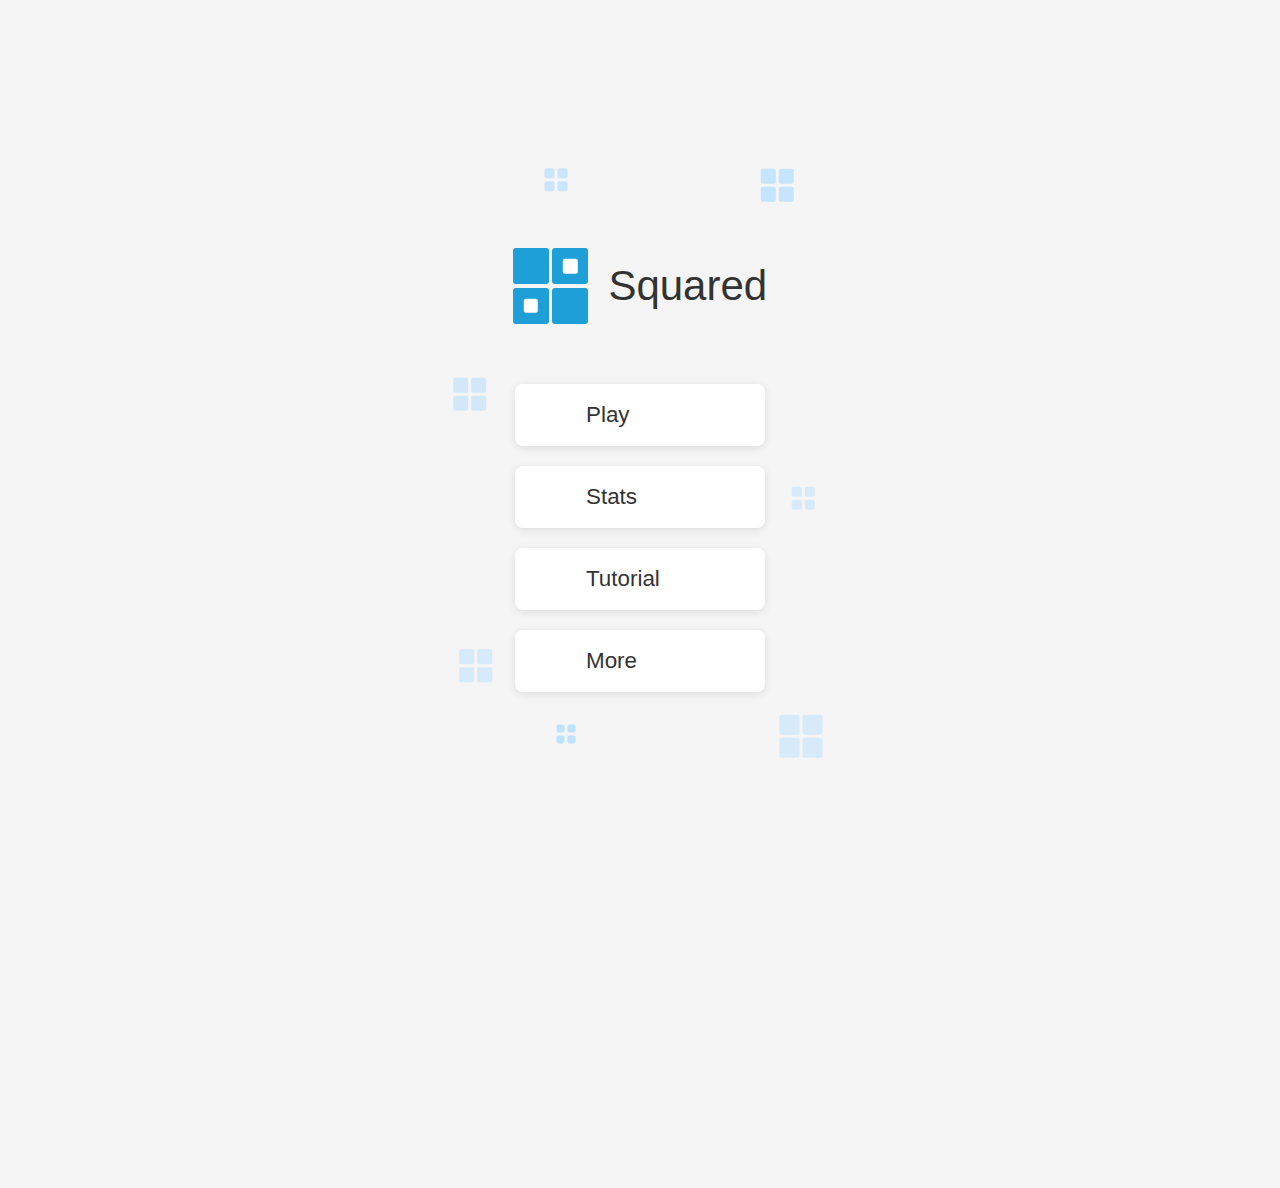
<file: index.html>
<!DOCTYPE html>
<html lang="en">
<head>
    <meta charset="UTF-8">
    <meta name="viewport" content="width=device-width, initial-scale=1.0">
    <meta name="theme-color" content="#f5f5f5">
    <title>Squared</title>
    <link rel="icon" type="image/svg+xml" href="favicon.svg">
    <link rel="manifest" href="manifest.webmanifest">
    <link rel="stylesheet" href="styles.css">
</head>
<body>
    <div id="screens">
    <div id="homeScreen" class="screen home-screen active">
        <div class="home-core">
            <div class="decorative-squares">
                <div class="decorative-pattern top-right"></div>
                <div class="decorative-pattern top-right-small"></div>
                <div class="decorative-pattern middle-left"></div>
                <div class="decorative-pattern middle-right"></div>
                <div class="decorative-pattern bottom-left"></div>
                <div class="decorative-pattern bottom-left-small"></div>
                <div class="decorative-pattern bottom-right"></div>
            </div>
            <div class="logo-container">
                <div class="logo-icon">
                    <div class="logo-square"></div>
                    <div class="logo-square hollow"></div>
                    <div class="logo-square hollow"></div>
                    <div class="logo-square"></div>
                </div>
                <p style="font-size: 42px;">Squared</p>
            </div>
            <div class="menu" id="mainMenu"></div>
        </div>
    </div>

    <div id="tutorialScreen" class="screen screen-wrapper">
        <header class="screen-header">
            <button class="back-btn" onclick="showScreen('home')">
                <svg viewBox="0 0 24 24" width="24" height="24"><path fill="currentColor" d="M20 11H7.83l5.59-5.59L12 4l-8 8 8 8 1.41-1.41L7.83 13H20v-2z"/></svg>
            </button>
            <h2>Tutorial</h2>
        </header>
        <div class="screen-content">
            <div class="tabs" id="tutorialTabs"></div>
            <div id="tutorialBasics" class="tab-panel active" data-tab-panel="basics">
                <div class="tutorial-top">
                    <div class="tutorial-description">
                        <p>Find four squares that match the pattern and form the corners of a larger square.</p>
                    </div>
                </div>
                <div class="tutorial-grid-wrapper">
                    <div class="tutorial-pattern-block">
                        <div class="pattern-label">Pattern to match</div>
                        <div class="pattern" id="tutorialPattern"></div>
                    </div>
                    <div id="tutorialMessage" class="tutorial-message"></div>
                    <div id="tutorialGrid" class="tutorial-grid"></div>
                </div>
            </div>
            <div id="tutorialExtras" class="tab-panel" data-tab-panel="extras">
                <div class="tutorial-packs" id="tutorialPacks"></div>
            </div>
        </div>
    </div>

    <div id="moreScreen" class="screen screen-wrapper">
        <header class="screen-header">
            <button class="back-btn" onclick="showScreen('home')">
                <svg viewBox="0 0 24 24" width="24" height="24"><path fill="currentColor" d="M20 11H7.83l5.59-5.59L12 4l-8 8 8 8 1.41-1.41L7.83 13H20v-2z"/></svg>
            </button>
            <h2>More</h2>
        </header>
        <div class="screen-content">
            <div class="tabs" id="moreTabs"></div>
            <div id="settingsTab" class="tab-panel active" data-tab-panel="settings">
                <div class="settings-section">
                    <div class="setting-label">theme</div>
                    <div class="theme-options" id="themeOptions"></div>
                </div>
            </div>
            <div id="aboutTab" class="tab-panel" data-tab-panel="about">
                <p style="margin-bottom: 20px;">created by: <strong>Austin Laugesen</strong></p>
                <p style="margin-bottom: 20px;">email: <a href="mailto:alaug@outlook.com" style="color: #1E9FD8; text-decoration: none;">alaug@outlook.com</a></p>
                <p style="margin-bottom: 20px;">version: 1.2026.02.02</p>
            </div>
        </div>
    </div>

    <div id="statsScreen" class="screen screen-wrapper">
        <header class="screen-header">
            <button class="back-btn" onclick="showScreen('home')">
                <svg viewBox="0 0 24 24" width="24" height="24"><path fill="currentColor" d="M20 11H7.83l5.59-5.59L12 4l-8 8 8 8 1.41-1.41L7.83 13H20v-2z"/></svg>
            </button>
            <h2>Stats</h2>
        </header>
        <div class="screen-content">
            <div class="stats-container">
                <div class="stat-card"><div class="stat-value" id="statGamesPlayed">0</div><div class="stat-label">Games Played</div></div>
                <div class="stat-card"><div class="stat-value" id="statHighScore">0</div><div class="stat-label">High Score</div></div>
                <div class="stat-card wide"><div class="stat-value" id="statLongestGame">0s</div><div class="stat-label">Longest Game</div></div>
            </div>
        </div>
    </div>

    <div id="gameContainer" class="screen game-screen">
        <header class="screen-header">
            <button class="back-btn" onclick="clearInterval(timer);showScreen('home')">
                <svg viewBox="0 0 24 24" width="24" height="24"><path fill="currentColor" d="M20 11H7.83l5.59-5.59L12 4l-8 8 8 8 1.41-1.41L7.83 13H20v-2z"/></svg>
            </button>
            <h2>Play</h2>
        </header>
        <div class="screen-content">
            <div id="gameScreen">
                <div class="top-section">
                    <div class="timer-section"><div class="timer">time <span id="timer">60</span>s</div></div>
                    <div class="pattern-section"><div class="pattern-container"><div class="pattern" id="pattern"></div></div></div>
                    <div class="score-section"><div class="score">score <span id="score">0</span></div></div>
                </div>
                <div class="message" id="message"></div>
                <div class="grid" id="grid"></div>
                <div class="game-actions">
                    <div class="action-item" id="hintsAction" onclick="usePowerUp('hints')"><div class="action-count"><span id="hintsCount">5</span></div><div class="action-label">hints</div></div>
                    <div class="action-item" id="skipsAction" onclick="usePowerUp('skips')"><div class="action-count"><span id="skipsCount">5</span></div><div class="action-label">skips</div></div>
                    <div class="action-item" id="timePlusAction" onclick="usePowerUp('timePlus')"><div class="action-count"><span id="timePlusCount">5</span></div><div class="action-label">time +</div></div>
                </div>
            </div>
            <div id="gameOverScreen" style="display: none;" class="game-over">
                <h2>Game Over!</h2>
                <div class="final-score">Final Score: <span id="finalScore">0</span></div>
                <button class="button" onclick="startGame()">Play Again</button>
            </div>
        </div>
    </div>
    </div>

    <script>
        const COLOR_THEMES = [
            ['#7FD45E', '#E8479D', '#FFA826', '#1E9FD8', '#7E8FD4'],
            ['#F5A623', '#7ED4D1', '#EC8C99', '#8FD47E', '#C96565'],
            ['#6B9370', '#B5D4A1', '#A8CEE2', '#D4C89E', '#E8B4B8'],
            ['#2D3436', '#4A5F8C', '#B8C5E0', '#F4E63D', '#9BA653']
        ];
        const GRID_SIZE = 5, SCREENS = ['home', 'tutorial', 'more', 'stats', 'game'];
        let grid = [], pattern = [], selectedSquares = [], score = 0, timeLeft = 60, timer = null;
        let validSolutions = [], hintSquare = null, selectedThemeIndex = 0, currentColors = COLOR_THEMES[0];
        let powerUps = { hints: 5, skips: 5, timePlus: 5 };
        let prevCoords = { leftX: -1, topY: -1, rightX: -1 }, loopIndex = 0, currentSolutionCoords = [];
        let decorativeSquares = [], hiddenDecorativeSquares = [], decorativeTimer = null, decorativeTimerCount = 0;
        let tutorialGrid = [], tutorialPattern = [], tutorialSquares = [], tutorialCurrentSolutionCoords = [];
        let tutorialTimer = null, tutorialAnimationCount = 0;
        let tutorialPrevCoords = { leftX: -1, topY: -1, rightX: -1 }, tutorialLoopIndex = 0;
        let gameStartTime = null;

        // Unified screen navigation
        function showScreen(name, updateHash = true) {
            const screenMap = { home: 'homeScreen', tutorial: 'tutorialScreen', more: 'moreScreen', stats: 'statsScreen', game: 'gameContainer' };
            SCREENS.forEach(s => document.getElementById(screenMap[s]).classList.remove('active'));
            document.getElementById(screenMap[name]).classList.add('active');
            document.body.classList.toggle('game-active', name === 'game' || name === 'tutorial');
            
            if (name === 'home') { stopTutorialAnimation(); startDecorativeTimer(); }
            else { stopDecorativeTimer(); stopTutorialAnimation(); }
            
            if (name === 'tutorial') setActiveTab('tutorialTabs', 'basics');
            if (name === 'stats') loadStats();
            if (name === 'game') startGame();
            
            if (updateHash) history.pushState(null, '', name === 'home' ? window.location.pathname : '#' + (name === 'game' ? 'play' : name));
        }

        // Unified tab handling
        function setActiveTab(containerId, tabKey) {
            const container = document.getElementById(containerId);
            container.querySelectorAll('.tab').forEach(t => t.classList.toggle('active', t.dataset.tab === tabKey));
            const parent = container.parentElement;
            parent.querySelectorAll('.tab-panel').forEach(p => {
                const isActive = p.dataset.tabPanel === tabKey;
                p.classList.toggle('active', isActive);
                p.style.display = isActive ? 'block' : 'none';
            });
            if (containerId === 'tutorialTabs') tabKey === 'basics' ? startTutorial() : stopTutorialAnimation();
        }

        // Stats management
        function getStats() {
            try { return { gamesPlayed: 0, highScore: 0, longestGame: 0, ...JSON.parse(localStorage.getItem('squaredStats') || '{}') }; }
            catch { return { gamesPlayed: 0, highScore: 0, longestGame: 0 }; }
        }
        function saveStats(s) { try { localStorage.setItem('squaredStats', JSON.stringify(s)); } catch {} }
        function loadStats() {
            const s = getStats();
            document.getElementById('statGamesPlayed').textContent = s.gamesPlayed;
            document.getElementById('statHighScore').textContent = s.highScore;
            document.getElementById('statLongestGame').textContent = s.longestGame + 's';
        }

        // Theme selection
        function selectTheme(index) {
            selectedThemeIndex = index;
            currentColors = COLOR_THEMES[index];
            document.querySelectorAll('.theme-option').forEach((o, i) => {
                o.classList.toggle('selected', i === index);
                o.querySelector('.theme-radio').classList.toggle('selected', i === index);
            });
        }

        // Decorative squares animation
        function initDecorativeSquares() {
            document.querySelectorAll('.decorative-pattern').forEach(p => {
                p.innerHTML = '<div class="decorative-square"></div>'.repeat(4);
            });
            decorativeSquares = Array.from(document.querySelectorAll('.decorative-square'));
            hiddenDecorativeSquares = [];
            decorativeSquares.forEach(s => { s.classList.remove('hidden'); s.dataset.visible = 'true'; });
        }
        function startDecorativeTimer() {
            if (!decorativeSquares.length) initDecorativeSquares();
            if (!decorativeTimer) decorativeTimer = setInterval(decorativeTimerTick, 750);
        }
        function stopDecorativeTimer() { if (decorativeTimer) { clearInterval(decorativeTimer); decorativeTimer = null; } }
        function decorativeTimerTick() {
            if (!decorativeSquares.length) return;
            let idx = Math.floor(Math.random() * decorativeSquares.length), sq = decorativeSquares[idx];
            if (idx % 2 === 0) {
                if (decorativeTimerCount % 2 === 0) { idx = idx === 0 ? Math.min(1, decorativeSquares.length - 1) : idx - 1; sq = decorativeSquares[idx]; decorativeTimerCount = 0; }
                if (sq.dataset.visible === 'true') { sq.classList.add('hidden'); sq.dataset.visible = 'false'; hiddenDecorativeSquares.push(sq); }
            } else if (hiddenDecorativeSquares.length) {
                const next = hiddenDecorativeSquares.shift();
                next.classList.remove('hidden'); next.dataset.visible = 'true';
            }
            decorativeTimerCount++;
        }

        // Tutorial
        function startTutorial() {
            stopTutorialAnimation();
            tutorialAnimationCount = 0; tutorialPrevCoords = { leftX: -1, topY: -1, rightX: -1 }; tutorialLoopIndex = 0;
            tutorialPattern = []; tutorialCurrentSolutionCoords = [];
            tutorialGrid = Array.from({ length: GRID_SIZE * GRID_SIZE }, () => currentColors[Math.floor(Math.random() * currentColors.length)]);
            renderTutorialGrid();
            tutorialPickSolution();
            tutorialTimer = setInterval(tutorialPickSolution, 4500);
        }
        function stopTutorialAnimation() {
            if (tutorialTimer) { clearInterval(tutorialTimer); tutorialTimer = null; }
            tutorialSquares.forEach(s => s.classList.remove('highlight'));
            const msg = document.getElementById('tutorialMessage'), pat = document.getElementById('tutorialPattern');
            if (msg) { msg.style.opacity = 0; msg.textContent = ''; }
            if (pat) pat.innerHTML = '';
        }
        function renderTutorialGrid() {
            const el = document.getElementById('tutorialGrid');
            if (!el) return;
            el.innerHTML = '';
            tutorialSquares = tutorialGrid.map(c => {
                const s = document.createElement('div');
                s.className = 'tutorial-square'; s.style.backgroundColor = c;
                el.appendChild(s); return s;
            });
        }
        function tutorialPickSolution() {
            if (!tutorialGrid.length) return;
            const sideLen = tutorialAnimationCount % 2 === 0 ? 0 : 2;
            getNewPattern(GRID_SIZE, tutorialGrid, sideLen, tutorialPrevCoords, true);
            renderPatternSquares('tutorialPattern', tutorialPattern);
            tutorialSquares.forEach(s => s.classList.remove('highlight'));
            tutorialCurrentSolutionCoords.forEach(i => tutorialSquares[i]?.classList.add('highlight'));
            const msg = document.getElementById('tutorialMessage');
            if (msg) {
                msg.textContent = tutorialCurrentSolutionCoords.length ? (sideLen === 0 ? 'Equidistant squares make a larger outline.' : 'Grouped squares share edges.') : '';
                msg.style.opacity = tutorialCurrentSolutionCoords.length ? 1 : 0;
            }
            tutorialAnimationCount++;
        }

        // Game
        function startGame() {
            score = 0; timeLeft = 60; selectedSquares = []; powerUps = { hints: 5, skips: 5, timePlus: 5 };
            prevCoords = { leftX: -1, topY: -1, rightX: -1 }; loopIndex = 0; currentSolutionCoords = []; validSolutions = [];
            gameStartTime = Date.now();
            document.getElementById('gameScreen').style.display = 'block';
            document.getElementById('gameOverScreen').style.display = 'none';
            updateDisplay(); generateLevel();
        }
        function generateLevel() {
            clearInterval(timer); selectedSquares = []; hintSquare = null; timeLeft = 60;
            grid = Array.from({ length: GRID_SIZE * GRID_SIZE }, () => currentColors[Math.floor(Math.random() * currentColors.length)]);
            getNewPattern(GRID_SIZE, grid, -1, prevCoords, false);
            renderGrid(); renderPatternSquares('pattern', pattern); updateDisplay();
            timer = setInterval(() => { if (--timeLeft <= 0) gameOver(); updateDisplay(); }, 1000);
        }

        // Unified pattern generation
        function getNewPattern(size, gridArr, sideLen, prevCoordsObj, isTutorial) {
            let internalLen = sideLen, startX, startY, leftX, rightX, topY, bottomY, shouldBreak = false, loopCount = 0;
            do {
                do {
                    startX = randInt(0, size - 1); startY = randInt(0, size - 1);
                    internalLen = sideLen === -1 ? randInt(1, Math.max(1, size - startX - 1)) : sideLen === 0 ? randInt(2, Math.max(2, size - 2)) : 1;
                    if (loopCount && loopCount % 5 === 0) {
                        const idx = isTutorial ? tutorialLoopIndex : loopIndex;
                        const mitResult = applyLoopMitigation(idx, size, startX, startY, internalLen);
                        startX = mitResult.x; startY = mitResult.y; internalLen = mitResult.len; shouldBreak = mitResult.brk;
                        if (isTutorial) tutorialLoopIndex = (tutorialLoopIndex + 1) % 9; else loopIndex = (loopIndex + 1) % 9;
                    }
                    const xRes = getXValues(startX, sideLen, internalLen, size, shouldBreak);
                    leftX = xRes.leftX; rightX = xRes.rightX; internalLen = xRes.len;
                    const yRes = getYValues(startY, internalLen, size);
                    topY = yRes.topY; bottomY = yRes.bottomY;
                    loopCount++;
                } while (bottomY >= size || rightX >= size || leftX < 0 || topY < 0 || (leftX === prevCoordsObj.leftX && topY === prevCoordsObj.topY && rightX === prevCoordsObj.rightX));
                
                const tl = topY * size + leftX, tr = topY * size + rightX, bl = bottomY * size + leftX, br = bottomY * size + rightX;
                prevCoordsObj.leftX = leftX; prevCoordsObj.topY = topY; prevCoordsObj.rightX = rightX;
                const patArr = [gridArr[tl], gridArr[tr], gridArr[bl], gridArr[br]];
                const coordsArr = [tl, tr, bl, br];
                if (isTutorial) { tutorialPattern = patArr; tutorialCurrentSolutionCoords = coordsArr; }
                else { pattern = patArr; currentSolutionCoords = coordsArr; validSolutions = [coordsArr.slice()]; }
                return;
            } while (true);
        }

        function applyLoopMitigation(idx, size, x, y, len) {
            const half = Math.floor(size / 2), max = size - 1;
            const configs = [[0,0,len,false],[max,0,len,false],[0,max,len,false],[max,max,len,false],[0,0,1,false],[max,0,1,true],[0,max,1,true],[max,max,1,true],[half,half,1,true]];
            const c = configs[idx] || [x, y, len, false];
            return { x: c[0], y: c[1], len: c[2], brk: c[3] };
        }
        function getXValues(startX, origLen, len, size, simple) {
            let l, r, adj = Math.max(1, len);
            if (size / 2 < startX) { r = startX; if (!simple && origLen === 0) while (r - adj < 0 && adj > 1) adj--; l = r - adj; }
            else { l = startX; if (!simple && origLen === 0) while (l + adj >= size && adj > 1) adj--; r = l + adj; }
            return { leftX: l, rightX: r, len: Math.max(1, adj) };
        }
        function getYValues(startY, len, size) {
            const adj = Math.max(1, len);
            return size / 2 < startY ? { topY: startY - adj, bottomY: startY } : { topY: startY, bottomY: startY + adj };
        }
        function randInt(min, max) { return max < min ? min : Math.floor(Math.random() * (max - min + 1)) + min; }

        function renderGrid() {
            const el = document.getElementById('grid');
            el.innerHTML = '';
            grid.forEach((c, i) => {
                const s = document.createElement('div');
                s.className = 'square'; s.style.backgroundColor = c; s.dataset.index = i;
                s.onclick = () => selectSquare(i);
                el.appendChild(s);
            });
        }
        function renderPatternSquares(id, arr) {
            const el = document.getElementById(id);
            if (!el) return;
            el.innerHTML = '';
            arr.forEach(c => { const s = document.createElement('div'); s.className = 'pattern-square'; s.style.backgroundColor = c; el.appendChild(s); });
        }
        function selectSquare(i) {
            selectedSquares = selectedSquares.includes(i) ? selectedSquares.filter(x => x !== i) : selectedSquares.length < 4 ? [...selectedSquares, i] : selectedSquares;
            updateSquareDisplay(); updateDisplay();
            if (selectedSquares.length === 4) checkSolution();
        }
        function updateSquareDisplay() {
            document.querySelectorAll('.square').forEach(s => {
                const i = +s.dataset.index;
                s.classList.toggle('selected', selectedSquares.includes(i));
                s.classList.toggle('hint', hintSquare === i);
            });
        }
        function checkSolution() {
            const pos = selectedSquares.map(i => ({ i, row: Math.floor(i / GRID_SIZE), col: i % GRID_SIZE })).sort((a, b) => a.row - b.row || a.col - b.col);
            const [tl, tr, bl, br] = pos;
            if (grid[tl.i] !== pattern[0] || grid[tr.i] !== pattern[1] || grid[bl.i] !== pattern[2] || grid[br.i] !== pattern[3]) {
                shakeSquares(); return;
            }
            const dx1 = tr.col - tl.col, dx2 = br.col - bl.col, dy1 = bl.row - tl.row, dy2 = br.row - tr.row;
            if (dx1 === dx2 && dy1 === dy2 && dx1 === dy1) {
                showMessage('Perfect! ✓', 'success');
                score += 4;
                setTimeout(() => { showMessage('', ''); generateLevel(); }, 300);
            } else shakeSquares();
        }
        function shakeSquares() {
            selectedSquares.forEach(i => {
                const s = document.querySelector(`[data-index="${i}"]`);
                s.classList.add('wrong'); setTimeout(() => s.classList.remove('wrong'), 400);
            });
            setTimeout(() => { selectedSquares = []; updateSquareDisplay(); updateDisplay(); }, 50);
        }
        function gameOver() {
            clearInterval(timer);
            document.getElementById('gameScreen').style.display = 'none';
            document.getElementById('gameOverScreen').style.display = 'block';
            document.getElementById('finalScore').textContent = score;
            const dur = gameStartTime ? Math.floor((Date.now() - gameStartTime) / 1000) : 0;
            const s = getStats();
            s.gamesPlayed++; s.highScore = Math.max(s.highScore, score); s.longestGame = Math.max(s.longestGame, dur);
            saveStats(s);
        }
        function showMessage(text, type) {
            const el = document.getElementById('message');
            if (text) { el.textContent = text; el.className = 'message ' + type + ' show'; }
            else { el.classList.remove('show'); setTimeout(() => { el.textContent = ''; el.className = 'message'; }, 300); }
        }
        function updateDisplay() {
            document.getElementById('timer').textContent = timeLeft;
            document.getElementById('score').textContent = score;
            ['hints', 'skips', 'timePlus'].forEach(k => {
                const id = k === 'timePlus' ? 'timePlusCount' : k + 'Count';
                document.getElementById(id).textContent = powerUps[k];
                document.getElementById(k === 'timePlus' ? 'timePlusAction' : k + 'Action').classList.toggle('depleted', powerUps[k] === 0);
            });
        }
        function usePowerUp(type) {
            if (powerUps[type] <= 0) return;
            powerUps[type]--;
            if (type === 'hints' && validSolutions.length) {
                hintSquare = validSolutions[Math.floor(Math.random() * validSolutions.length)][0];
                updateSquareDisplay();
                setTimeout(() => { hintSquare = null; updateSquareDisplay(); }, 3000);
            } else if (type === 'skips') generateLevel();
            else if (type === 'timePlus') timeLeft += 10;
            updateDisplay();
        }

        // Hash routing
        function handleHashChange() {
            const h = window.location.hash.slice(1);
            showScreen(h === 'play' ? 'game' : SCREENS.includes(h) ? h : 'home', false);
        }

        // Initialize UI
        function initUI() {
            // Menu buttons
            const menuItems = [{ name: 'Play', screen: 'game' }, { name: 'Stats', screen: 'stats' }, { name: 'Tutorial', screen: 'tutorial' }, { name: 'More', screen: 'more' }];
            document.getElementById('mainMenu').innerHTML = menuItems.map(m => 
                `<button class="menu-button" onclick="showScreen('${m.screen}')"><div class="menu-icon"></div>${m.name}</button>`
            ).join('');
            
            // Tutorial tabs
            document.getElementById('tutorialTabs').innerHTML = ['basics', 'extras'].map(t => 
                `<button class="tab${t === 'basics' ? ' active' : ''}" data-tab="${t}" onclick="setActiveTab('tutorialTabs','${t}')">${t}</button>`
            ).join('');
            
            // Tutorial packs
            const packs = [
                { title: 'Hints', desc: 'Reveal a square within the current pattern so you can lock in on the right spot faster.' },
                { title: 'Skips', desc: 'Move on to a brand new pattern with no penalty if the current board feels tricky.' },
                { title: 'Time +', desc: 'Pause the countdown timer long enough to finish the pattern without pressure.' }
            ];
            document.getElementById('tutorialPacks').innerHTML = packs.map(p => 
                `<div class="tutorial-pack"><div class="tutorial-pack-title">${p.title}</div><div class="tutorial-pack-description">${p.desc}</div></div>`
            ).join('');
            
            // More tabs
            document.getElementById('moreTabs').innerHTML = ['settings', 'about'].map(t => 
                `<button class="tab${t === 'settings' ? ' active' : ''}" data-tab="${t}" onclick="setActiveTab('moreTabs','${t}')">${t}</button>`
            ).join('');
            
            // Theme options
            document.getElementById('themeOptions').innerHTML = COLOR_THEMES.map((theme, i) => 
                `<div class="theme-option${i === 0 ? ' selected' : ''}" data-theme="${i}" onclick="selectTheme(${i})">
                    <div class="theme-preview">${theme.map(c => `<div class="theme-color" style="background:${c}"></div>`).join('')}</div>
                    <div class="theme-radio${i === 0 ? ' selected' : ''}"></div>
                </div>`
            ).join('');
        }

        window.addEventListener('hashchange', handleHashChange);
        document.addEventListener('DOMContentLoaded', () => { initUI(); initDecorativeSquares(); handleHashChange(); });
        if ('serviceWorker' in navigator) window.addEventListener('load', () => navigator.serviceWorker.register('sw.js').catch(e => console.error('SW failed:', e)));
    </script>
</body>
</html>
</file>
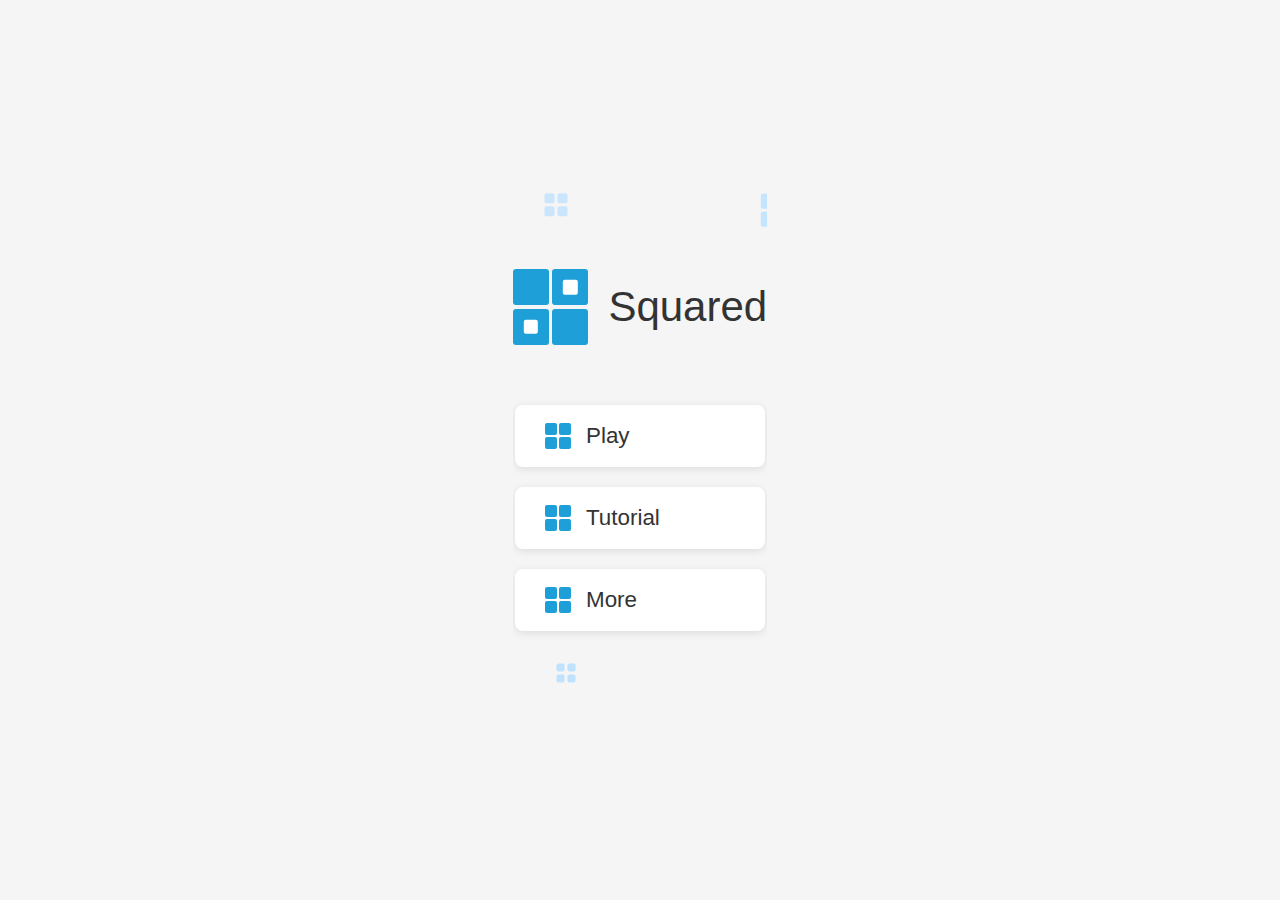
<file: squared.html>
<!DOCTYPE html>
<html lang="en">
<head>
    <meta charset="UTF-8">
    <meta name="viewport" content="width=device-width, initial-scale=1.0">
    <meta name="theme-color" content="#f5f5f5">
    <title>Squared</title>
    <link rel="icon" type="image/svg+xml" href="favicon.svg">
    <link rel="manifest" href="manifest.webmanifest">
    <link rel="stylesheet" href="styles.css">
</head>
<body>
    <div id="homeScreen" class="home-screen">
        <div class="home-core">
            <div class="decorative-squares">
                <div class="decorative-pattern top-right">
                    <div class="decorative-square"></div>
                    <div class="decorative-square"></div>
                    <div class="decorative-square"></div>
                    <div class="decorative-square"></div>
                </div>

                <div class="decorative-pattern top-right-small">
                    <div class="decorative-square"></div>
                    <div class="decorative-square"></div>
                    <div class="decorative-square"></div>
                    <div class="decorative-square"></div>
                </div>

                <div class="decorative-pattern middle-left">
                    <div class="decorative-square"></div>
                    <div class="decorative-square"></div>
                    <div class="decorative-square"></div>
                    <div class="decorative-square"></div>
                </div>

                <div class="decorative-pattern middle-right">
                    <div class="decorative-square"></div>
                    <div class="decorative-square"></div>
                    <div class="decorative-square"></div>
                    <div class="decorative-square"></div>
                </div>

                <div class="decorative-pattern bottom-left">
                    <div class="decorative-square"></div>
                    <div class="decorative-square"></div>
                    <div class="decorative-square"></div>
                    <div class="decorative-square"></div>
                </div>

                <div class="decorative-pattern bottom-left-small">
                    <div class="decorative-square"></div>
                    <div class="decorative-square"></div>
                    <div class="decorative-square"></div>
                    <div class="decorative-square"></div>
                </div>

                <div class="decorative-pattern bottom-right">
                    <div class="decorative-square"></div>
                    <div class="decorative-square"></div>
                    <div class="decorative-square"></div>
                    <div class="decorative-square"></div>
                </div>
            </div>

            <div class="logo-container">
                <div class="logo-icon">
                    <div class="logo-square"></div>
                    <div class="logo-square hollow"></div>
                    <div class="logo-square hollow"></div>
                    <div class="logo-square"></div>
                </div>
                <p style="font-size: 42px;">Squared</p>
            </div>

            <div class="menu">
                <button class="menu-button" onclick="showGame()">
                    <div class="menu-icon">
                        <div class="menu-icon-square"></div>
                        <div class="menu-icon-square"></div>
                        <div class="menu-icon-square"></div>
                        <div class="menu-icon-square"></div>
                    </div>
                    Play
                </button>
                <!--<button class="menu-button" onclick="alert('Stats coming soon!')">
                    <div class="menu-icon">
                        <div class="menu-icon-square"></div>
                        <div class="menu-icon-square"></div>
                        <div class="menu-icon-square"></div>
                        <div class="menu-icon-square"></div>
                    </div>
                    Stats
                </button> -->
                <button class="menu-button" onclick="showTutorial()">
                    <div class="menu-icon">
                        <div class="menu-icon-square"></div>
                        <div class="menu-icon-square"></div>
                        <div class="menu-icon-square"></div>
                        <div class="menu-icon-square"></div>
                    </div>
                    Tutorial
                </button>
                <button class="menu-button" onclick="showMore()">
                    <div class="menu-icon">
                        <div class="menu-icon-square"></div>
                        <div class="menu-icon-square"></div>
                        <div class="menu-icon-square"></div>
                        <div class="menu-icon-square"></div>
                    </div>
                    More
                </button>
            </div>
        </div>
    </div>

    <div id="tutorialScreen" class="tutorial-screen" style="display: none;">
        <div class="tutorial-screen-wrapper">
            <button class="tutorial-back-button" onclick="showHome()">←</button>

            <div class="tutorial-container">
                <div class="tutorial-title">Tutorial</div>

                <div class="tutorial-tabs">
                    <button class="tutorial-tab active" data-tab="basics" onclick="setActiveTutorialTab('basics')">basics</button>
                    <button class="tutorial-tab" data-tab="extras" onclick="setActiveTutorialTab('extras')">extras</button>
                </div>

                <div id="tutorialBasics" class="tutorial-tab-panel active" data-tab-panel="basics">
                    <div class="tutorial-top">
                        <div class="tutorial-description">
                            <p>Given a pattern, look for four squares in the board that match the colors and form the corners of a larger square.</p>
                            <!--<p>The tutorial alternates between tightly grouped squares and equidistant squares so you can see both possible solution styles.</p>-->
                        </div>
                        
                    </div>

                    <div class="tutorial-grid-wrapper">
                        <div class="tutorial-pattern-block">
                            <div class="pattern-label">Pattern to match</div>
                            <div class="pattern" id="tutorialPattern"></div>
                        </div>
                        <div id="tutorialMessage" class="tutorial-message"></div>
                        <div id="tutorialGrid" class="tutorial-grid"></div>
                    </div>
                </div>

                <div id="tutorialExtras" class="tutorial-tab-panel" data-tab-panel="extras">
                    <div class="tutorial-packs">
                        <div class="tutorial-pack">
                            <div class="tutorial-pack-title">Hints</div>
                            <div class="tutorial-pack-description">Reveal a helpful square within the current pattern so you can lock in on the right spot faster.</div>
                        </div>
                        <div class="tutorial-pack">
                            <div class="tutorial-pack-title">Skips</div>
                            <div class="tutorial-pack-description">Move on to a brand new pattern with no penalty if the current board feels tricky.</div>
                        </div>
                        <div class="tutorial-pack">
                            <div class="tutorial-pack-title">Time +</div>
                            <div class="tutorial-pack-description">Pause the countdown timer long enough to finish the pattern without pressure.</div>
                        </div>
                    </div>
                </div>
            </div>
        </div>
    </div>

    <div id="moreScreen" class="more-screen-wrapper" style="display: none;">
        <button class="more-back-button" onclick="showHome()">←</button>
        
        <div class="more-screen">
            <h2 class="more-header">MORE</h2>
        
        <div class="more-tabs">
            <button class="more-tab active" onclick="showSettingsTab()">settings</button>
            <button class="more-tab" onclick="showAboutTab()">about</button>
        </div>
        
        <div id="settingsTab">
            <!--<div class="settings-section">
                <div class="setting-label">username</div>
                <input type="text" class="username-input" id="usernameInput" value="{username}" placeholder="Enter username">
            </div>-->
            
                       
            <div class="settings-section">
                <div class="setting-label">theme</div>
                <div class="theme-grid">
                    <!-- Row 1 -->
                    <div class="theme-radio selected" onclick="selectTheme(0)"></div>
                    <div class="theme-color" style="background: #7FD45E;" onclick="selectTheme(0)"></div>
                    <div class="theme-color" style="background: #E8479D;" onclick="selectTheme(0)"></div>
                    <div class="theme-color" style="background: #FFA826;" onclick="selectTheme(0)"></div>
                    <div class="theme-color" style="background: #1E9FD8;" onclick="selectTheme(0)"></div>
                    <div class="theme-color" style="background: #7E8FD4;" onclick="selectTheme(0)"></div>
                    
                    <!-- Row 2 -->
                    <div class="theme-radio" onclick="selectTheme(1)"></div>
                    <div class="theme-color" style="background: #F5A623;" onclick="selectTheme(1)"></div>
                    <div class="theme-color" style="background: #7ED4D1;" onclick="selectTheme(1)"></div>
                    <div class="theme-color" style="background: #EC8C99;" onclick="selectTheme(1)"></div>
                    <div class="theme-color" style="background: #8FD47E;" onclick="selectTheme(1)"></div>
                    <div class="theme-color" style="background: #C96565;" onclick="selectTheme(1)"></div>
                    
                    <!-- Row 3 -->
                    <div class="theme-radio" onclick="selectTheme(2)"></div>
                    <div class="theme-color" style="background: #6B9370;" onclick="selectTheme(2)"></div>
                    <div class="theme-color" style="background: #B5D4A1;" onclick="selectTheme(2)"></div>
                    <div class="theme-color" style="background: #A8CEE2;" onclick="selectTheme(2)"></div>
                    <div class="theme-color" style="background: #D4C89E;" onclick="selectTheme(2)"></div>
                    <div class="theme-color" style="background: #E8B4B8;" onclick="selectTheme(2)"></div>
                    
                    <!-- Row 4 -->
                    <div class="theme-radio" onclick="selectTheme(3)"></div>
                    <div class="theme-color" style="background: #2D3436;" onclick="selectTheme(3)"></div>
                    <div class="theme-color" style="background: #4A5F8C;" onclick="selectTheme(3)"></div>
                    <div class="theme-color" style="background: #B8C5E0;" onclick="selectTheme(3)"></div>
                    <div class="theme-color" style="background: #F4E63D;" onclick="selectTheme(3)"></div>
                    <div class="theme-color" style="background: #9BA653;" onclick="selectTheme(3)"></div>
                </div>
            </div>
        </div>
        
        <div id="aboutTab" style="display: none;">
            <p style="margin-bottom: 20px;">created by: <strong>Austin Laugesen</strong></p>
            <p style="margin-bottom: 20px;">email: <a href="mailto:alaug@outlook.com" style="color: #1E9FD8; text-decoration: none;">alaug@outlook.com</a></p>
            <p style="margin-bottom: 20px;">version: 1.01.01.2026</p>
            
        </div>
        </div>
    </div>

    <div id="gameContainer" class="game-container-wrapper" style="display: none;">
        <button class="game-back-button" onclick="backToHome()">←</button>
        
        <div class="game-container">
            <div id="gameScreen">
            <div class="top-section">
                <div class="timer-section">
                    <div class="timer">time <span id="timer">60</span>s</div>
                </div>
                
                <div class="pattern-section">
                    <div class="pattern-container">
                        <div class="pattern" id="pattern"></div>
                    </div>
                </div>
                
                <div class="score-section">
                    <div class="score">score <span id="score">0</span></div>
                </div>
            </div>

            <div class="message" id="message"></div>

            <div class="grid" id="grid"></div>

            <div class="game-actions">
                <div class="action-item" id="hintsAction" onclick="useHint()">
                    <div class="action-count"><span id="hintsCount">5</span></div>
                    <div class="action-label">hints</div>
                </div>
                <div class="action-item" id="skipsAction" onclick="useSkip()">
                    <div class="action-count"><span id="skipsCount">5</span></div>
                    <div class="action-label">skips</div>
                </div>
                <div class="action-item" id="timePlussAction" onclick="usetimePlus()">
                    <div class="action-count"><span id="timePlussCount">5</span></div>
                    <div class="action-label">time +</div>
                </div>
            </div>
        </div>

        <div id="gameOverScreen" style="display: none;" class="game-over">
            <h2>Game Over!</h2>
            <div class="final-score">Final Score: <span id="finalScore">0</span></div>
            <button class="button" onclick="startGame()">Play Again</button>
        </div>
        </div>
    </div>

    <script>
        // Color themes matching the More page
        const COLOR_THEMES = [
            ['#7FD45E', '#E8479D', '#FFA826', '#1E9FD8', '#7E8FD4'], // Theme 0 - Default
            ['#F5A623', '#7ED4D1', '#EC8C99', '#8FD47E', '#C96565'], // Theme 1
            ['#6B9370', '#B5D4A1', '#A8CEE2', '#D4C89E', '#E8B4B8'], // Theme 2
            ['#2D3436', '#4A5F8C', '#B8C5E0', '#F4E63D', '#9BA653']  // Theme 3
        ];
        
        const GRID_SIZE = 5;
        const TUTORIAL_GRID_SIZE = 5;
        let grid = [];
        let pattern = [];
        let selectedSquares = [];
        let score = 0;
        let timeLeft = 60;
        let timer = null;
        let validSolutions = [];
        let hintSquare = null;
        let selectedThemeIndex = 0;
        let currentColors = COLOR_THEMES[0];
        let hintsRemaining = 5;
        let skipsRemaining = 5;
        let timePlussRemaining = 5;
        let prevLeftX = -1;
        let prevTopY = -1;
        let prevRightX = -1;
        let infiniteLoopMitigationIndex = 0;
        let currentSolutionCoords = [];
        let decorativeSquares = [];
        let hiddenDecorativeSquares = [];
        let decorativeTimer = null;
        let decorativeTimerCount = 0;
        let tutorialGrid = [];
        let tutorialPattern = [];
        let tutorialSquares = [];
        let tutorialCurrentSolutionCoords = [];
        let tutorialTimer = null;
        let tutorialAnimationCount = 0;
        let tutorialPrevLeftX = -1;
        let tutorialPrevTopY = -1;
        let tutorialPrevRightX = -1;
        let tutorialInfiniteLoopIndex = 0;

        function showHome() {
            document.getElementById('homeScreen').style.display = 'flex';
            document.getElementById('gameContainer').style.display = 'none';
            document.getElementById('moreScreen').style.display = 'none';
            document.getElementById('tutorialScreen').style.display = 'none';
            document.body.classList.remove('game-active');
            stopTutorialAnimation();
            startDecorativeTimer();
        }

        function backToHome() {
            clearInterval(timer);
            showHome();
        }

        function showMore() {
            document.getElementById('homeScreen').style.display = 'none';
            document.getElementById('gameContainer').style.display = 'none';
            document.getElementById('moreScreen').style.display = 'block';
            document.getElementById('tutorialScreen').style.display = 'none';
            stopDecorativeTimer();
            stopTutorialAnimation();
        }

        function showTutorial() {
            document.getElementById('homeScreen').style.display = 'none';
            document.getElementById('gameContainer').style.display = 'none';
            document.getElementById('moreScreen').style.display = 'none';
            document.getElementById('tutorialScreen').style.display = 'flex';
            document.body.classList.add('game-active');
            stopDecorativeTimer();
            setActiveTutorialTab('basics');
        }

        function showSettingsTab() {
            document.querySelectorAll('.more-tab').forEach(tab => tab.classList.remove('active'));
            event.target.classList.add('active');
            document.getElementById('settingsTab').style.display = 'block';
            document.getElementById('aboutTab').style.display = 'none';
        }

        function showAboutTab() {
            document.querySelectorAll('.more-tab').forEach(tab => tab.classList.remove('active'));
            event.target.classList.add('active');
            document.getElementById('settingsTab').style.display = 'none';
            document.getElementById('aboutTab').style.display = 'block';
        }

        function setActiveTutorialTab(tabKey) {
            const tabs = document.querySelectorAll('.tutorial-tab');
            tabs.forEach(tab => {
                const isActive = tab.dataset.tab === tabKey;
                tab.classList.toggle('active', isActive);
            });

            const panels = document.querySelectorAll('.tutorial-tab-panel');
            panels.forEach(panel => {
                const isActive = panel.dataset.tabPanel === tabKey;
                panel.classList.toggle('active', isActive);
                panel.style.display = isActive ? 'block' : 'none';
            });

            if (tabKey === 'basics') {
                startTutorial();
            } else {
                stopTutorialAnimation();
            }
        }

        function selectTheme(index) {
            selectedThemeIndex = index;
            currentColors = COLOR_THEMES[index];
            document.querySelectorAll('.theme-radio').forEach((radio, i) => {
                if (i === index) {
                    radio.classList.add('selected');
                } else {
                    radio.classList.remove('selected');
                }
            });
        }

        function initDecorativeSquares() {
            decorativeSquares = Array.from(document.querySelectorAll('.decorative-square'));
            hiddenDecorativeSquares = [];
            decorativeTimerCount = 0;
            decorativeSquares.forEach(square => {
                square.classList.remove('hidden');
                square.dataset.visible = 'true';
            });
        }

        function startDecorativeTimer() {
            if (decorativeSquares.length === 0) {
                initDecorativeSquares();
            }
            if (decorativeTimer) {
                return;
            }
            decorativeTimer = setInterval(decorativeTimerTick, 750);
        }

        function stopDecorativeTimer() {
            if (decorativeTimer) {
                clearInterval(decorativeTimer);
                decorativeTimer = null;
            }
        }

        function hideDecorativeSquare(square) {
            if (!square || square.dataset.visible === 'false') {
                return;
            }
            square.classList.add('hidden');
            square.dataset.visible = 'false';
            hiddenDecorativeSquares.push(square);
        }

        function showDecorativeSquare(square) {
            if (!square) {
                return;
            }
            square.classList.remove('hidden');
            square.dataset.visible = 'true';
        }

        function decorativeTimerTick() {
            if (decorativeSquares.length === 0) {
                return;
            }

            let index = Math.floor(Math.random() * decorativeSquares.length);
            let square = decorativeSquares[index];

            if (index % 2 === 0) {
                if (decorativeTimerCount % 2 === 0) {
                    if (index === 0) {
                        index = Math.min(index + 1, decorativeSquares.length - 1);
                    } else {
                        index = index - 1;
                    }
                    square = decorativeSquares[index];
                    decorativeTimerCount = 0;
                }

                if (square.dataset.visible === 'true') {
                    hideDecorativeSquare(square);
                }
            } else {
                if (hiddenDecorativeSquares.length > 0) {
                    const next = hiddenDecorativeSquares.shift();
                    showDecorativeSquare(next);
                }
            }

            decorativeTimerCount++;
        }

        function startTutorial() {
            stopTutorialAnimation();

            tutorialAnimationCount = 0;
            tutorialPrevLeftX = -1;
            tutorialPrevTopY = -1;
            tutorialPrevRightX = -1;
            tutorialInfiniteLoopIndex = 0;
            tutorialPattern = [];
            tutorialCurrentSolutionCoords = [];

            tutorialGrid = [];
            for (let i = 0; i < TUTORIAL_GRID_SIZE * TUTORIAL_GRID_SIZE; i++) {
                tutorialGrid.push(currentColors[Math.floor(Math.random() * currentColors.length)]);
            }

            renderTutorialGrid();
            tutorialPickSolution();

            tutorialTimer = setInterval(() => {
                tutorialPickSolution();
            }, 4500);
        }

        function stopTutorialAnimation() {
            if (tutorialTimer) {
                clearInterval(tutorialTimer);
                tutorialTimer = null;
            }
            tutorialAnimationCount = 0;
            tutorialPrevLeftX = -1;
            tutorialPrevTopY = -1;
            tutorialPrevRightX = -1;
            tutorialCurrentSolutionCoords = [];
            if (tutorialSquares.length > 0) {
                tutorialSquares.forEach(square => square.classList.remove('highlight'));
            }
            const message = document.getElementById('tutorialMessage');
            if (message) {
                message.style.opacity = 0;
                message.textContent = '';
            }
            const patternElement = document.getElementById('tutorialPattern');
            if (patternElement) {
                patternElement.innerHTML = '';
            }
        }

        function renderTutorialGrid() {
            const gridElement = document.getElementById('tutorialGrid');
            if (!gridElement) {
                return;
            }
            gridElement.innerHTML = '';
            tutorialSquares = [];

            tutorialGrid.forEach(color => {
                const square = document.createElement('div');
                square.className = 'tutorial-square';
                square.style.backgroundColor = color;
                gridElement.appendChild(square);
                tutorialSquares.push(square);
            });
        }

        function renderTutorialPattern() {
            const patternElement = document.getElementById('tutorialPattern');
            if (!patternElement) {
                return;
            }
            patternElement.innerHTML = '';
            tutorialPattern.forEach(color => {
                const square = document.createElement('div');
                square.className = 'pattern-square';
                square.style.backgroundColor = color;
                patternElement.appendChild(square);
            });
        }

        function tutorialPickSolution() {
            if (tutorialGrid.length === 0) {
                return;
            }

            const sideLength = (tutorialAnimationCount % 2 === 0) ? 0 : 2;
            tutorialGetNewPatternToSolve(sideLength);
            renderTutorialPattern();
            highlightTutorialSquares();
            updateTutorialMessage(sideLength);
            tutorialAnimationCount++;
        }

        function highlightTutorialSquares() {
            if (tutorialSquares.length === 0) {
                return;
            }

            tutorialSquares.forEach(square => square.classList.remove('highlight'));
            tutorialCurrentSolutionCoords.forEach(index => {
                if (tutorialSquares[index]) {
                    tutorialSquares[index].classList.add('highlight');
                }
            });
        }

        function updateTutorialMessage(sideLength) {
            const message = document.getElementById('tutorialMessage');
            if (!message) {
                return;
            }

            let text = '';
            if (tutorialCurrentSolutionCoords.length === 0) {
                message.style.opacity = 0;
                message.textContent = text;
                return;
            }

            if (sideLength === 0) {
                text = 'Equidistant squares stretch into a larger outline while keeping perfect spacing.';
            } else {
                text = 'Grouped squares share edges and form a tight 2×2 corner.';
            }

            message.textContent = text;
            message.style.opacity = 1;
        }

        function tutorialGetNewPatternToSolve(sideLength) {
            if (tutorialGrid.length !== TUTORIAL_GRID_SIZE * TUTORIAL_GRID_SIZE) {
                tutorialPattern = [];
                tutorialCurrentSolutionCoords = [];
                return;
            }

            let internalSideLength = sideLength;
            let startX = 0;
            let startY = 0;
            let leftX = 0;
            let rightX = 0;
            let topY = 0;
            let bottomY = 0;
            let shouldBreak = false;
            let loopCount = 0;

            do {
                do {
                    startX = randomIntInclusive(0, TUTORIAL_GRID_SIZE - 1);
                    startY = randomIntInclusive(0, TUTORIAL_GRID_SIZE - 1);

                    if (sideLength === -1) {
                        internalSideLength = randomIntInclusive(1, Math.max(1, TUTORIAL_GRID_SIZE - startX - 1));
                    } else if (sideLength === 0) {
                        internalSideLength = randomIntInclusive(2, Math.max(2, TUTORIAL_GRID_SIZE - 2));
                    } else {
                        internalSideLength = 1;
                    }

                    const mitigation = tutorialInfiniteLoopMitigation(loopCount, {
                        startX,
                        startY,
                        sideLength: internalSideLength,
                        shouldBreak
                    });
                    startX = mitigation.startX;
                    startY = mitigation.startY;
                    internalSideLength = mitigation.sideLength;
                    shouldBreak = mitigation.shouldBreak;

                    if (!shouldBreak) {
                        const xValues = getLeftAndRightXValues(startX, sideLength, internalSideLength);
                        leftX = xValues.leftX;
                        rightX = xValues.rightX;
                        internalSideLength = xValues.sideLength;
                    } else {
                        const xValues = getLeftAndRightXValuesSimple(startX, internalSideLength);
                        leftX = xValues.leftX;
                        rightX = xValues.rightX;
                    }

                    const yValues = getTopAndBottomYValues(startY, internalSideLength);
                    topY = yValues.topY;
                    bottomY = yValues.bottomY;

                    loopCount++;
                } while (
                    tutorialAreCoordinatesOutsideBounds(bottomY, rightX, leftX, topY) ||
                    tutorialAreCoordinatesSameAsLastRound(leftX, topY, rightX)
                );

                const topLeftIdx = topY * TUTORIAL_GRID_SIZE + leftX;
                const topRightIdx = topY * TUTORIAL_GRID_SIZE + rightX;
                const bottomLeftIdx = bottomY * TUTORIAL_GRID_SIZE + leftX;
                const bottomRightIdx = bottomY * TUTORIAL_GRID_SIZE + rightX;

                if (!areOneOrMoreSquaresAnimating()) {
                    tutorialInfiniteLoopIndex = 0;
                    tutorialPrevLeftX = leftX;
                    tutorialPrevTopY = topY;
                    tutorialPrevRightX = rightX;

                    tutorialPattern = [
                        tutorialGrid[topLeftIdx],
                        tutorialGrid[topRightIdx],
                        tutorialGrid[bottomLeftIdx],
                        tutorialGrid[bottomRightIdx]
                    ];

                    tutorialCurrentSolutionCoords = [topLeftIdx, topRightIdx, bottomLeftIdx, bottomRightIdx];
                    return;
                }
            } while (true);
        }

        function tutorialInfiniteLoopMitigation(loopCount, state) {
            let { startX, startY, sideLength, shouldBreak } = state;
            if (loopCount !== 0 && loopCount % 5 === 0) {
                shouldBreak = false;
                switch (tutorialGetIndexForInfiniteLoopMitigationTechnique()) {
                    case 0:
                        startX = 0;
                        startY = 0;
                        break;
                    case 1:
                        startX = TUTORIAL_GRID_SIZE - 1;
                        startY = 0;
                        break;
                    case 2:
                        startX = 0;
                        startY = TUTORIAL_GRID_SIZE - 1;
                        break;
                    case 3:
                        startX = TUTORIAL_GRID_SIZE - 1;
                        startY = TUTORIAL_GRID_SIZE - 1;
                        break;
                    case 4:
                        startX = 0;
                        startY = 0;
                        sideLength = 1;
                        break;
                    case 5:
                        startX = TUTORIAL_GRID_SIZE - 1;
                        startY = 0;
                        sideLength = 1;
                        shouldBreak = true;
                        break;
                    case 6:
                        startX = 0;
                        startY = TUTORIAL_GRID_SIZE - 1;
                        sideLength = 1;
                        shouldBreak = true;
                        break;
                    case 7:
                        startX = TUTORIAL_GRID_SIZE - 1;
                        startY = TUTORIAL_GRID_SIZE - 1;
                        sideLength = 1;
                        shouldBreak = true;
                        break;
                    case 8:
                        startX = Math.floor(TUTORIAL_GRID_SIZE / 2);
                        startY = Math.floor(TUTORIAL_GRID_SIZE / 2);
                        sideLength = 1;
                        shouldBreak = true;
                        break;
                    default:
                        break;
                }
            }
            return { startX, startY, sideLength, shouldBreak };
        }

        function tutorialGetIndexForInfiniteLoopMitigationTechnique() {
            const current = tutorialInfiniteLoopIndex;
            tutorialInfiniteLoopIndex = tutorialInfiniteLoopIndex === 8 ? 0 : tutorialInfiniteLoopIndex + 1;
            return current;
        }

        function tutorialAreCoordinatesOutsideBounds(bottomY, rightX, leftX, topY) {
            return bottomY >= TUTORIAL_GRID_SIZE ||
                rightX >= TUTORIAL_GRID_SIZE ||
                leftX < 0 ||
                topY < 0;
        }

        function tutorialAreCoordinatesSameAsLastRound(newLeftX, newTopY, newRightX) {
            return newLeftX === tutorialPrevLeftX &&
                newTopY === tutorialPrevTopY &&
                newRightX === tutorialPrevRightX;
        }

        function showGame() {
            document.getElementById('homeScreen').style.display = 'none';
            document.getElementById('moreScreen').style.display = 'none';
            document.getElementById('tutorialScreen').style.display = 'none';
            document.getElementById('gameContainer').style.display = 'block';
            document.body.classList.add('game-active');
            stopDecorativeTimer();
            stopTutorialAnimation();
            startGame();
        }

        function startGame() {
            score = 0;
            timeLeft = 60;
            selectedSquares = [];
            hintsRemaining = 5;
            skipsRemaining = 5;
            timePlussRemaining = 5;
            prevLeftX = -1;
            prevTopY = -1;
            prevRightX = -1;
            infiniteLoopMitigationIndex = 0;
            currentSolutionCoords = [];
            validSolutions = [];
            
            document.getElementById('gameScreen').style.display = 'block';
            document.getElementById('gameOverScreen').style.display = 'none';
            
            updateDisplay();
            generateLevel();
        }

        function generateLevel() {
            clearInterval(timer);
            selectedSquares = [];
            hintSquare = null;
            timeLeft = 60;
            
            // Generate random grid
            grid = [];
            for (let i = 0; i < GRID_SIZE * GRID_SIZE; i++) {
                grid.push(currentColors[Math.floor(Math.random() * currentColors.length)]);
            }

            // Generate pattern using board square corners
            getNewPatternToSolve(-1);

            renderGrid();
            renderPattern();
            updateDisplay();
            startTimer();
        }

        // Port of Board.GetNewPatternToSolve from the original game to select square corners without repeats.
        function getNewPatternToSolve(sideLength = -1) {
            if (grid.length !== GRID_SIZE * GRID_SIZE) {
                pattern = [];
                currentSolutionCoords = [];
                validSolutions = [];
                return;
            }

            let internalSideLength = sideLength;
            let startX = 0;
            let startY = 0;
            let leftX = 0;
            let rightX = 0;
            let topY = 0;
            let bottomY = 0;
            let shouldBreak = false;
            let loopCount = 0;

            do {
                do {
                    startX = randomIntInclusive(0, GRID_SIZE - 1);
                    startY = randomIntInclusive(0, GRID_SIZE - 1);

                    if (sideLength === -1) {
                        internalSideLength = randomIntInclusive(1, Math.max(1, GRID_SIZE - startX - 1));
                    } else if (sideLength === 0) {
                        internalSideLength = randomIntInclusive(2, Math.max(2, GRID_SIZE - 2));
                    } else {
                        internalSideLength = 1;
                    }

                    const mitigation = infiniteLoopMitigation(loopCount, {
                        startX,
                        startY,
                        sideLength: internalSideLength,
                        shouldBreak
                    });
                    startX = mitigation.startX;
                    startY = mitigation.startY;
                    internalSideLength = mitigation.sideLength;
                    shouldBreak = mitigation.shouldBreak;

                    if (!shouldBreak) {
                        const xValues = getLeftAndRightXValues(startX, sideLength, internalSideLength);
                        leftX = xValues.leftX;
                        rightX = xValues.rightX;
                        internalSideLength = xValues.sideLength;
                    } else {
                        const xValues = getLeftAndRightXValuesSimple(startX, internalSideLength);
                        leftX = xValues.leftX;
                        rightX = xValues.rightX;
                    }

                    const yValues = getTopAndBottomYValues(startY, internalSideLength);
                    topY = yValues.topY;
                    bottomY = yValues.bottomY;

                    loopCount++;
                } while (
                    areCoordinatesOutsideBoundsOfBoard(bottomY, rightX, leftX, topY) ||
                    areCoordinatesSameAsLastRound(leftX, topY, rightX)
                );

                const topLeftIdx = topY * GRID_SIZE + leftX;
                const topRightIdx = topY * GRID_SIZE + rightX;
                const bottomLeftIdx = bottomY * GRID_SIZE + leftX;
                const bottomRightIdx = bottomY * GRID_SIZE + rightX;

                if (!areOneOrMoreSquaresAnimating()) {
                    infiniteLoopMitigationIndex = 0;
                    prevLeftX = leftX;
                    prevTopY = topY;
                    prevRightX = rightX;

                    pattern = [
                        grid[topLeftIdx],
                        grid[topRightIdx],
                        grid[bottomLeftIdx],
                        grid[bottomRightIdx]
                    ];

                    currentSolutionCoords = [topLeftIdx, topRightIdx, bottomLeftIdx, bottomRightIdx];
                    validSolutions = [currentSolutionCoords.slice()];
                    return;
                }
            } while (true);
        }

        function randomIntInclusive(min, max) {
            if (max < min) {
                return min;
            }
            return Math.floor(Math.random() * (max - min + 1)) + min;
        }

        function infiniteLoopMitigation(loopCount, state) {
            let { startX, startY, sideLength, shouldBreak } = state;
            if (loopCount !== 0 && loopCount % 5 === 0) {
                shouldBreak = false;
                switch (getIndexForInfiniteLoopMitigationTechnique()) {
                    case 0:
                        startX = 0;
                        startY = 0;
                        break;
                    case 1:
                        startX = GRID_SIZE - 1;
                        startY = 0;
                        break;
                    case 2:
                        startX = 0;
                        startY = GRID_SIZE - 1;
                        break;
                    case 3:
                        startX = GRID_SIZE - 1;
                        startY = GRID_SIZE - 1;
                        break;
                    case 4:
                        startX = 0;
                        startY = 0;
                        sideLength = 1;
                        break;
                    case 5:
                        startX = GRID_SIZE - 1;
                        startY = 0;
                        sideLength = 1;
                        shouldBreak = true;
                        break;
                    case 6:
                        startX = 0;
                        startY = GRID_SIZE - 1;
                        sideLength = 1;
                        shouldBreak = true;
                        break;
                    case 7:
                        startX = GRID_SIZE - 1;
                        startY = GRID_SIZE - 1;
                        sideLength = 1;
                        shouldBreak = true;
                        break;
                    case 8:
                        startX = Math.floor(GRID_SIZE / 2);
                        startY = Math.floor(GRID_SIZE / 2);
                        sideLength = 1;
                        shouldBreak = true;
                        break;
                    default:
                        break;
                }
            }
            return { startX, startY, sideLength, shouldBreak };
        }

        function getIndexForInfiniteLoopMitigationTechnique() {
            const current = infiniteLoopMitigationIndex;
            infiniteLoopMitigationIndex = infiniteLoopMitigationIndex === 8 ? 0 : infiniteLoopMitigationIndex + 1;
            return current;
        }

        function getLeftAndRightXValues(startX, originalSideLength, sideLength) {
            let leftX;
            let rightX;
            let adjustedSideLength = Math.max(1, sideLength);

            if ((GRID_SIZE / 2) < startX) {
                rightX = startX;
                if (originalSideLength === 0) {
                    while (rightX - adjustedSideLength < 0 && adjustedSideLength > 1) {
                        adjustedSideLength--;
                    }
                }
                leftX = rightX - adjustedSideLength;
            } else {
                leftX = startX;
                if (originalSideLength === 0) {
                    while (leftX + adjustedSideLength >= GRID_SIZE && adjustedSideLength > 1) {
                        adjustedSideLength--;
                    }
                }
                rightX = leftX + adjustedSideLength;
            }

            return {
                leftX,
                rightX,
                sideLength: Math.max(1, adjustedSideLength)
            };
        }

        function getLeftAndRightXValuesSimple(startX, sideLength) {
            const adjustedSideLength = Math.max(1, sideLength);
            if ((GRID_SIZE / 2) < startX) {
                const rightX = startX;
                const leftX = rightX - adjustedSideLength;
                return { leftX, rightX };
            }
            const leftX = startX;
            const rightX = leftX + adjustedSideLength;
            return { leftX, rightX };
        }

        function getTopAndBottomYValues(startY, sideLength) {
            const adjustedSideLength = Math.max(1, sideLength);
            if ((GRID_SIZE / 2) < startY) {
                const bottomY = startY;
                const topY = bottomY - adjustedSideLength;
                return { topY, bottomY };
            }
            const topY = startY;
            const bottomY = topY + adjustedSideLength;
            return { topY, bottomY };
        }

        function areCoordinatesOutsideBoundsOfBoard(bottomY, rightX, leftX, topY) {
            return bottomY >= GRID_SIZE ||
                rightX >= GRID_SIZE ||
                leftX < 0 ||
                topY < 0;
        }

        function areCoordinatesSameAsLastRound(newLeftX, newTopY, newRightX) {
            return newLeftX === prevLeftX &&
                newTopY === prevTopY &&
                newRightX === prevRightX;
        }

        function areOneOrMoreSquaresAnimating() {
            return false;
        }

        function renderGrid() {
            const gridElement = document.getElementById('grid');
            gridElement.innerHTML = '';
            
            grid.forEach((color, index) => {
                const square = document.createElement('div');
                square.className = 'square';
                square.style.backgroundColor = color;
                square.dataset.index = index;
                square.onclick = () => selectSquare(index);
                gridElement.appendChild(square);
            });
        }

        function renderPattern() {
            const patternElement = document.getElementById('pattern');
            patternElement.innerHTML = '';
            
            pattern.forEach(color => {
                const square = document.createElement('div');
                square.className = 'pattern-square';
                square.style.backgroundColor = color;
                patternElement.appendChild(square);
            });
        }

        function selectSquare(index) {
            if (selectedSquares.includes(index)) {
                selectedSquares = selectedSquares.filter(i => i !== index);
            } else if (selectedSquares.length < 4) {
                selectedSquares.push(index);
            }
            
            updateSquareDisplay();
            updateDisplay();
            
            if (selectedSquares.length === 4) {
                checkSolution();
            }
        }

        function updateSquareDisplay() {
            document.querySelectorAll('.square').forEach(square => {
                const index = parseInt(square.dataset.index);
                square.classList.remove('selected', 'hint');
                if (selectedSquares.includes(index)) {
                    square.classList.add('selected');
                } else if (hintSquare === index) {
                    square.classList.add('hint');
                }
            });
        }

        function checkSolution() {
            if (selectedSquares.length !== 4) return;
            
            // Get positions and colors of selected squares
            const positions = selectedSquares.map(idx => ({
                idx: idx,
                row: Math.floor(idx / GRID_SIZE),
                col: idx % GRID_SIZE,
                color: grid[idx]
            }));
            
            // Sort positions to get top-left, top-right, bottom-left, bottom-right order
            positions.sort((a, b) => {
                if (a.row !== b.row) return a.row - b.row; // Sort by row first
                return a.col - b.col; // Then by column
            });
            
            // Pattern array is: [top-left, top-right, bottom-left, bottom-right]
            // So we need to reorder sorted positions to match this pattern layout
            const topLeft = positions[0];
            const topRight = positions[1];
            const bottomLeft = positions[2];
            const bottomRight = positions[3];
            
            // Check if colors match the pattern in the correct positions
            const colorsMatch = 
                grid[topLeft.idx] === pattern[0] &&
                grid[topRight.idx] === pattern[1] &&
                grid[bottomLeft.idx] === pattern[2] &&
                grid[bottomRight.idx] === pattern[3];
            
            if (!colorsMatch) {
                // Subtle shake on wrong squares
                selectedSquares.forEach(idx => {
                    const square = document.querySelector(`[data-index="${idx}"]`);
                    square.classList.add('wrong');
                    setTimeout(() => square.classList.remove('wrong'), 400);
                });
                
                setTimeout(() => {
                    selectedSquares = [];
                    updateSquareDisplay();
                    updateDisplay();
                }, 50);
                return;
            }
            
            // Check if it's a valid solution ( equidistant)
            const isValid = isEquidistant(topLeft, topRight, bottomLeft, bottomRight);
            
            if (isValid) {
                showMessage('Perfect! ✓', 'success');
                score += 40; // 10 points per square
                
                setTimeout(() => {
                    showMessage('', '');
                    generateLevel();
                }, 300);
            } else {
                // Subtle shake on wrong pattern type
                selectedSquares.forEach(idx => {
                    const square = document.querySelector(`[data-index="${idx}"]`);
                    square.classList.add('wrong');
                    setTimeout(() => square.classList.remove('wrong'), 400);
                });
                
                setTimeout(() => {
                    selectedSquares = [];
                    updateSquareDisplay();
                    updateDisplay();
                }, 500);
            }
        }

        function isEquidistant(topLeft, topRight, bottomLeft, bottomRight) {
            if (!topLeft || !topRight || !bottomLeft || !bottomRight) return false;
          
            /* TODO - fix the bug in isEquidistant*/
            // Calculate distances
            // 0 and 1 are row one
            // 2 and 3 are row two
            const deltaTopRightToTopLeft = topRight.col - topLeft.col;
            const deltaBottomRightToBottomLeft = bottomRight.col - bottomLeft.col;
            const deltaBottomLeftToTopLeft = bottomLeft.row - topLeft.row;
            const deltaBottomRightToTopRight = bottomRight.row - topRight.row;

            return (deltaTopRightToTopLeft === deltaBottomRightToBottomLeft) &&
                   (deltaBottomLeftToTopLeft === deltaBottomRightToTopRight &&
                     (deltaTopRightToTopLeft === deltaBottomLeftToTopLeft));
        }

        function resetSelection() {
            selectedSquares = [];
            updateSquareDisplay();
            updateDisplay();
            showMessage('', '');
        }

        function startTimer() {
            timer = setInterval(() => {
                timeLeft--;
                updateDisplay();
                                               
                if (timeLeft <= 0) {
                    gameOver();
                }
            }, 1000);
        }

        function showHint() {
            // Pick a random valid solution and highlight the first square
            const randomSolution = validSolutions[Math.floor(Math.random() * validSolutions.length)];
            hintSquare = randomSolution[0];
            console.log('Hint square:', hintSquare, 'from solution:', randomSolution);
            updateSquareDisplay();
        }

        function gameOver() {
            clearInterval(timer);
            document.getElementById('gameScreen').style.display = 'none';
            document.getElementById('gameOverScreen').style.display = 'block';
            document.getElementById('finalScore').textContent = score;
            
        }

        function showMessage(text, type) {
            const messageEl = document.getElementById('message');
            if (text) {
                messageEl.textContent = text;
                messageEl.className = 'message ' + type + ' show';
            } else {
                messageEl.classList.remove('show');
                setTimeout(() => {
                    messageEl.textContent = '';
                    messageEl.className = 'message';
                }, 300);
            }
        }

        function updateDisplay() {
            document.getElementById('timer').textContent = timeLeft;
            document.getElementById('score').textContent = score;
            document.getElementById('hintsCount').textContent = hintsRemaining;
            document.getElementById('skipsCount').textContent = skipsRemaining;
            document.getElementById('timePlussCount').textContent = timePlussRemaining;
            
            // Update border visibility based on remaining counts
            const hintsAction = document.getElementById('hintsAction');
            const skipsAction = document.getElementById('skipsAction');
            const timePlussAction = document.getElementById('timePlussAction');
            
            if (hintsRemaining === 0) {
                hintsAction.classList.add('depleted');
            } else {
                hintsAction.classList.remove('depleted');
            }
            
            if (skipsRemaining === 0) {
                skipsAction.classList.add('depleted');
            } else {
                skipsAction.classList.remove('depleted');
            }
            
            if (timePlussRemaining === 0) {
                timePlussAction.classList.add('depleted');
            } else {
                timePlussAction.classList.remove('depleted');
            }
        }

        function useHint() {
            if (hintsRemaining > 0 && validSolutions.length > 0) {
                hintsRemaining--;
                const randomSolution = validSolutions[Math.floor(Math.random() * validSolutions.length)];
                hintSquare = randomSolution[0];
                updateSquareDisplay();
                updateDisplay();
                
                // Clear hint after 3 seconds
                setTimeout(() => {
                    hintSquare = null;
                    updateSquareDisplay();
                }, 3000);
            }
        }

        function useSkip() {
            if (skipsRemaining > 0) {
                skipsRemaining--;
                
                updateDisplay();
                generateLevel();
            }
        }

        function usetimePlus() {
            if (timePlussRemaining > 0) {
                timePlussRemaining--;
                timeLeft += 10; // Add 10 seconds
                updateDisplay();
            }
        }

        document.addEventListener('DOMContentLoaded', () => {
            initDecorativeSquares();
            startDecorativeTimer();
        });

        if ('serviceWorker' in navigator) {
            window.addEventListener('load', () => {
                navigator.serviceWorker.register('sw.js').catch((error) => {
                    console.error('Service worker registration failed:', error);
                });
            });
        }
    </script>
</body>
</html>
</file>
<file: styles.css>
* {
    margin: 0;
    padding: 0;
    box-sizing: border-box;
}

/* Screens Container */
#screens {
    position: relative;
    width: 100%;
    max-width: 650px;
    min-height: 100vh;
}

/* Screen Navigation Animations */
.screen {
    position: absolute;
    top: 0;
    left: 0;
    width: 100%;
    min-height: 100vh;
    opacity: 0;
    visibility: hidden;
    transition: opacity 0.3s ease, visibility 0.3s ease, transform 0.3s ease;
    transform: translateX(20px);
    background: #f5f5f5;
    z-index: 1;
}

.screen.active {
    opacity: 1;
    visibility: visible;
    transform: translateX(0);
    z-index: 10;
}

body {
    font-family: 'Segoe UI', Tahoma, Geneva, Verdana, sans-serif;
    background: #f5f5f5;
    display: flex;
    justify-content: center;
    /* align-items: center; */
    min-height: 100vh;
    padding: 20px;
}

body.game-active {
    background: #f5f5f5;
    align-items: center;
}

.game-container-wrapper {
    max-width: 650px;
}

.game-container-wrapper.active {
    display: block;
}

.game-container {
    background: white;
    border-radius: 20px;
    padding: 20px;
    box-shadow: 0 20px 60px rgba(0, 0, 0, 0.3);
    width: 100%;
}

.game-back-button {
    position: absolute;
    top: -35px;
    left: 0;
    background: none;
    border: none;
    font-size: 1.5em;
    cursor: pointer;
    color: #333;
    padding: 10px;
    z-index: 10;
}

.game-back-button:hover {
    color: #1E9FD8;
}

h1 {
    text-align: center;
    color: #b8a4d4;
    margin-bottom: 25px;
    font-size: 2.2em;
    font-weight: 300;
    letter-spacing: 8px;
    text-transform: uppercase;
}

.top-section {
    display: flex;
    justify-content: space-between;
    align-items: center;
    margin-bottom: 15px;
    gap: 20px;
}

.timer-section {
    flex: 1;
    text-align: left;
}

.timer {
    color: #ffb3ba;
    font-size: 1.3em;
    font-weight: 600;
}

.pattern-section {
    flex: 1;
    display: flex;
    flex-direction: column;
    align-items: center;
}

.score-section {
    flex: 1;
    text-align: right;
}

.score {
    color: #bae1ff;
    font-size: 1.3em;
    font-weight: 600;
}

.pattern-container {
    display: flex;
    flex-direction: column;
    align-items: center;
}

.pattern-label {
    text-align: center;
    font-weight: 500;
    margin-bottom: 8px;
    color: #888;
    font-size: 0.75em;
    text-transform: uppercase;
    letter-spacing: 1px;
}

.pattern {
    display: grid;
    grid-template-columns: repeat(2, 1fr);
    gap: 6px;
    width: fit-content;
    margin: 0 auto;
}

.pattern-square {
    width: 35px;
    height: 35px;
    border-radius: 4px;
    box-shadow: 0 2px 6px rgba(0, 0, 0, 0.15);
}

.grid {
    display: grid;
    grid-template-columns: repeat(5, 1fr);
    gap: 22px;
    margin-bottom: 20px;
    padding: 10px;
    max-width: 75%;
    margin-left: auto;
    margin-right: auto;
}

.square {
    aspect-ratio: 1;
    border-radius: 4px;
    cursor: pointer;
    transition: all 0.2s ease;
    border: none;
    box-shadow: 0 2px 8px rgba(0, 0, 0, 0.15);
}

.square:hover {
    transform: translateY(-3px);
    box-shadow: 0 4px 12px rgba(0, 0, 0, 0.25);
}

.square.selected {
    transform: translateY(-3px);
    box-shadow: 0 6px 16px rgba(0, 0, 0, 0.4), 0 0 0 5px rgba(184, 164, 212, 0.5);
}

.square.hint {
    animation: gentleGlow 2s ease-in-out infinite;
}

.square.wrong {
    animation: shake 0.4s ease;
}

@keyframes shake {
    0%, 100% { transform: translateX(0); }
    25% { transform: translateX(-4px); }
    75% { transform: translateX(4px); }
}

@keyframes gentleGlow {
    0%, 100% {
        box-shadow: 0 0 15px rgba(255, 215, 0, 0.6), 0 0 30px rgba(255, 215, 0, 0.4), 0 0 0 3px rgba(255, 215, 0, 0.5);
    }
    50% {
        box-shadow: 0 0 25px rgba(255, 215, 0, 0.8), 0 0 45px rgba(255, 215, 0, 0.6), 0 0 0 3px rgba(255, 215, 0, 0.7);
    }
}

.selection-info {
    text-align: center;
    margin-bottom: 15px;
    font-size: 0.9em;
    color: #666;
}

.message {
    text-align: center;
    font-size: 0.95em;
    font-weight: 500;
    min-height: 25px;
    margin-bottom: 15px;
    opacity: 0;
    transition: opacity 0.3s ease;
}

.message.show {
    opacity: 1;
}

.message.success {
    color: #baffc9;
}

.message.error {
    color: #ffb3ba;
}

.button {
    width: 100%;
    padding: 12px;
    font-size: 1em;
    font-weight: 500;
    border: 2px solid #b8a4d4;
    border-radius: 8px;
    cursor: pointer;
    background: white;
    color: #b8a4d4;
    transition: all 0.3s;
    text-transform: uppercase;
    letter-spacing: 1px;
}

.button:hover {
    background: #b8a4d4;
    color: white;
}

.button:disabled {
    background: #f0f0f0;
    border-color: #ccc;
    color: #ccc;
    cursor: not-allowed;
}

.game-actions {
    display: grid;
    grid-template-columns: repeat(3, 1fr);
    gap: 0;
    margin-top: 20px;
}

.action-item {
    text-align: center;
    padding: 20px 10px;
    cursor: pointer;
    transition: all 0.2s;
    border-right: 1px solid #e0e0e0;
    border-top: 3px solid #1E9FD8;
}

.action-item.depleted {
    border-top: 3px solid transparent;
}

.action-item:last-child {
    border-right: none;
}

.action-item:hover {
    background: #f5f5f5;
}

.action-count {
    font-size: 2em;
    font-weight: 600;
    color: #333;
    margin-bottom: 5px;
}

.action-label {
    font-size: 0.9em;
    color: #999;
    text-transform: lowercase;
}

.game-over {
    text-align: center;
}

.game-over h2 {
    color: #667eea;
    margin-bottom: 15px;
}

.final-score {
    font-size: 2em;
    color: #27ae60;
    margin: 20px 0;
}

/* Home Screen Styles */
.home-screen {
    text-align: center;
    color: #333;
    display: flex;
    flex-direction: column;
    align-items: center;
    justify-content: center;
    overflow: hidden;
}

.home-screen.active {
    display: flex;
}

.home-core {
    position: relative;
    display: flex;
    flex-direction: column;
    align-items: center;
    gap: 60px;
}

.logo-container {
    display: flex;
    align-items: center;
    gap: 20px;
}

.logo-icon {
    display: grid;
    grid-template-columns: repeat(2, 36px);
    grid-template-rows: repeat(2, 36px);
    gap: 3.6px;
}

.logo-square {
    background: #1E9FD8;
    border-radius: 3px;
    position: relative;
}

.logo-square.hollow::after {
    content: '';
    position: absolute;
    top: 50%;
    left: 50%;
    transform: translate(-50%, -50%);
    width: 14.4px;
    height: 14.4px;
    background: white;
    border-radius: 2px;
}

.home-screen h1 {
    font-size: 3.5em;
    font-weight: 300;
    letter-spacing: 2px;
    color: #333;
    margin: 0;
}

.menu {
    display: flex;
    flex-direction: column;
    gap: 20px;
    width: 250px;
}

.menu-button {
    background: white;
    color: #333;
    border: none;
    padding: 18px 30px;
    font-size: 1.4em;
    font-weight: 400;
    border-radius: 8px;
    cursor: pointer;
    text-align: left;
    transition: all 0.3s ease;
    box-shadow: 0 2px 8px rgba(0, 0, 0, 0.1);
    display: flex;
    align-items: center;
    gap: 15px;
}

.menu-button:hover {
    transform: translateY(-2px);
    box-shadow: 0 4px 12px rgba(0, 0, 0, 0.15);
    background: #fafafa;
}

.menu-icon {
    display: grid;
    grid-template-columns: repeat(2, 12px);
    grid-template-rows: repeat(2, 12px);
    gap: 2px;
}

.menu-icon-square {
    background: #1E9FD8;
    border-radius: 2px;
}

.tutorial-screen {
    display: flex;
    align-items: center;
    justify-content: center;
    padding: 30px 20px;
    max-width: 500px;
}

.tutorial-screen.active {
    display: flex;
}

.tutorial-screen-wrapper {
    position: relative;
    width: 100%;
    max-width: 500px;
}

.tutorial-container {
    position: relative;
    width: 100%;
    background: white;
    border-radius: 20px;
    padding: 30px;
    box-shadow: 0 20px 60px rgba(0, 0, 0, 0.3);
}

.tutorial-back-button {
    position: absolute;
    top: -35px;
    left: 0;
    background: none;
    border: none;
    font-size: 1.5em;
    cursor: pointer;
    color: #333;
    padding: 10px;
    z-index: 5;
}

.tutorial-back-button:hover {
    color: #1E9FD8;
}

.tutorial-title {
    font-size: 1.8em;
    font-weight: 600;
    color: #333;
    margin-bottom: 25px;
    text-transform: uppercase;
    letter-spacing: 2px;
}

.tutorial-tabs {
    display: flex;
    gap: 20px;
    margin-bottom: 20px;
    border-bottom: 2px solid #e0e0e0;
}

.tutorial-tab {
    background: none;
    border: none;
    font-size: 1.2em;
    padding: 10px 5px;
    cursor: pointer;
    color: #999;
    position: relative;
    transition: color 0.3s;
    text-transform: lowercase;
}

.tutorial-tab.active {
    color: #333;
    font-weight: 500;
}

.tutorial-tab.active::after {
    content: '';
    position: absolute;
    bottom: -2px;
    left: 0;
    right: 0;
    height: 2px;
    background: #333;
}

.tutorial-tab-panel {
    display: none;
}

.tutorial-tab-panel.active {
    display: block;
}

.tutorial-top {
    display: flex;
    justify-content: space-between;
    align-items: center;
    gap: 30px;
    flex-wrap: wrap;
}

.tutorial-description {
    flex: 1;
    text-align: left;
    color: #666;
    font-size: 0.95em;
    line-height: 1.5;
}

.tutorial-pattern-block {
    min-width: 160px;
    text-align: center;
}

.tutorial-pattern-block .pattern-square {
    width: 28px;
    height: 28px;
}

.tutorial-grid-wrapper {
    margin-top: 20px;
    
}

.tutorial-grid {
    display: grid;
    grid-template-columns: repeat(5, 1fr);
    gap: 22px;
    width: 75%;
    margin: 0 auto;
    padding: 10px;
}

.tutorial-square {
    aspect-ratio: 1;
    border-radius: 4px;
    width: 100%;
    box-shadow: 0 2px 8px rgba(0, 0, 0, 0.15);
    transition: transform 0.2s ease, box-shadow 0.2s ease;
    position: relative;
}

.tutorial-square.highlight {
    transform: scale(1.05);
    box-shadow: 0 6px 16px rgba(184, 164, 212, 0.45), 0 0 0 5px rgba(184, 164, 212, 0.35);
}

.tutorial-square.highlight::after {
    content: '';
    position: absolute;
    inset: -3px;
    border-radius: 7px;
    border: 2px solid rgba(184, 164, 212, 0.6);
    box-shadow: 0 0 12px rgba(184, 164, 212, 0.45);
}

.tutorial-message {
    margin-top: 20px;
    text-align: center;
    color: #888;
    font-size: 0.9em;
    min-height: 24px;
    transition: opacity 0.3s ease;
    opacity: 0;
}

.tutorial-packs {
    margin-top: 35px;
    -top: 25px;
    display: grid;
    gap: 20px;
}

.tutorial-pack {
    display: grid;
    grid-template-columns: 80px 1fr;
    gap: 15px;
    font-size: 0.9em;
    align-items: center;
}

.tutorial-pack-title {
    font-weight: 700;
    text-transform: uppercase;
    letter-spacing: 2px;
    color: #333;
    text-align: right;
}

.tutorial-pack-description {
    color: #666;
    line-height: 1.5;
    text-align: left;
}

.decorative-squares {
    position: absolute;
    inset: -40px;
    pointer-events: none;
}

.decorative-pattern {
    position: absolute;
    display: grid;
    grid-template-columns: repeat(2, 30px);
    grid-template-rows: repeat(2, 30px);
    gap: 3px;
    opacity: 0.5;
}

.decorative-pattern.top-right {
    top: -5%;
    right: 10%;
    grid-template-columns: repeat(2, 15px);
    grid-template-rows: repeat(2, 15px);
    transform: translate(60%, -40%);
    opacity: 0.8;
}

.decorative-pattern.top-right-small {
    top: -5%;
    right: 75%;
    grid-template-columns: repeat(2, 10px);
    grid-template-rows: repeat(2, 10px);
    transform: translate(50%, -60%);
    opacity: 0.7;
}

.decorative-pattern.middle-left {
    top: 35%;
    left: 0%;
    grid-template-columns: repeat(2, 15px);
    grid-template-rows: repeat(2, 15px);
    transform: translate(-60%, -40%);
    opacity: 0.6;
}

.decorative-pattern.middle-right {
    top: 55%;
    right: 2%;
    grid-template-columns: repeat(2, 10px);
    grid-template-rows: repeat(2, 10px);
    transform: translate(60%, -40%);
}

.decorative-pattern.bottom-left {
    bottom: 12%;
    left: 2%;
    grid-template-columns: repeat(2, 15px);
    grid-template-rows: repeat(2, 15px);
    transform: translate(-60%, 40%);
}

.decorative-pattern.bottom-left-small {
    bottom: 0;
    left: 28%;
    grid-template-columns: repeat(2, 8px);
    grid-template-rows: repeat(2, 8px);
    transform: translate(-50%, 60%);
    opacity: 0.9;
}

.decorative-pattern.bottom-right {
    bottom: 0;
    right: 2%;
    grid-template-columns: repeat(2, 20px);
    grid-template-rows: repeat(2, 20px);
    transform: translate(50%, 60%);
}

.decorative-square {
    background: #bae1ff;
    border-radius: 2px;
    transition: transform 0.25s ease, opacity 0.25s ease;
    transform: scale(1);
    opacity: 1;
}

.decorative-square.hidden {
    transform: scale(0);
    opacity: 0;
}

.start-button {
    background: white;
    color: #000;
    border: none;
    padding: 20px 80px;
    font-size: 1.3em;
    font-weight: 500;
    border-radius: 50px;
    cursor: pointer;
    text-transform: uppercase;
    letter-spacing: 3px;
    transition: all 0.3s ease;
    box-shadow: 0 4px 15px rgba(255, 255, 255, 0.3);
}

.start-button:hover {
    transform: scale(1.05);
    box-shadow: 0 6px 20px rgba(255, 255, 255, 0.5);
}

/* More Page Styles */
.more-screen-wrapper {
    display: flex;
    align-items: center;
    justify-content: center;
    max-width: 650px;
}

.more-screen-wrapper.active {
    display: flex;
}

.more-screen {
    background: white;
    width: 100%;
    padding: 30px;
    box-sizing: border-box;
    border-radius: 20px;
    box-shadow: 0 20px 60px rgba(0, 0, 0, 0.3);
    min-height: 400px;
    
}

.more-back-button {
    position: absolute;
    top: -35px;
    left: 0;
    background: none;
    border: none;
    font-size: 1.5em;
    cursor: pointer;
    color: #333;
    padding: 10px;
}

.more-back-button:hover {
    color: #1E9FD8;
}

.more-header {
    font-size: 1.8em;
    font-weight: 600;
    margin-bottom: 30px;
    color: #333;
}

.more-tabs {
    display: flex;
    gap: 20px;
    margin-bottom: 30px;
    border-bottom: 2px solid #e0e0e0;
}

.more-tab {
    background: none;
    border: none;
    font-size: 1.3em;
    padding: 10px 5px;
    cursor: pointer;
    color: #999;
    position: relative;
    transition: color 0.3s;
}

.more-tab.active {
    color: #333;
    font-weight: 500;
}

.more-tab.active::after {
    content: '';
    position: absolute;
    bottom: -2px;
    left: 0;
    right: 0;
    height: 2px;
    background: #333;
}

.settings-section {
    margin-bottom: 30px;
}

.setting-label {
    font-size: 0.9em;
    font-weight: 600;
    margin-bottom: 10px;
    color: #333;
}

.username-input {
    width: 100%;
    padding: 15px;
    font-size: 1em;
    border: 2px solid #e0e0e0;
    border-radius: 5px;
    box-sizing: border-box;
    font-family: 'Segoe UI', Tahoma, Geneva, Verdana, sans-serif;
}

.username-input:focus {
    outline: none;
    border-color: #1E9FD8;
}

.toggle-container {
    display: flex;
    align-items: center;
    gap: 15px;
}

.toggle-label {
    font-size: 1em;
    color: #333;
}

.toggle-switch {
    position: relative;
    width: 80px;
    height: 32px;
    background: #e0e0e0;
    border-radius: 16px;
    cursor: pointer;
    transition: background 0.3s;
    border: 2px solid #333;
}

.toggle-switch.active {
    background: #1E9FD8;
}

.toggle-slider {
    position: absolute;
    top: 2px;
    left: 2px;
    width: 24px;
    height: 24px;
    background: white;
    border-radius: 50%;
    transition: transform 0.3s;
    border: 2px solid #333;
}

.toggle-switch.active .toggle-slider {
    transform: translateX(48px);
}

.theme-grid {
    display: grid;
    grid-template-columns: auto repeat(5, minmax(25px, 1fr));
    gap: 10px;
    align-items: center;
    max-width: 100%;
}

.theme-row {
    display: contents;
}

.theme-radio {
    width: 30px;
    height: 30px;
    border: 2px solid #333;
    border-radius: 50%;
    cursor: pointer;
    position: relative;
    background: white;
    flex-shrink: 0;
}

.theme-radio.selected::after {
    content: '';
    position: absolute;
    top: 50%;
    left: 50%;
    transform: translate(-50%, -50%);
    width: 16px;
    height: 16px;
    background: #333;
    border-radius: 50%;
}

.theme-color {
    width: 80%;
    aspect-ratio: 1;
    max-width: 40px;
    border-radius: 5px;
    cursor: pointer;
    transition: transform 0.2s;
}

.theme-color:hover {
    transform: scale(1.1);
}

/* Mobile responsive styles */
@media (max-width: 768px) {
    .home-core {
        gap: 40px;
    }

    .decorative-squares {
        inset: -20px;
    }

    .grid {
        max-width: 86.25%; /* 75% * 1.15 = 86.25% for 15% bigger squares */
        gap: 15px; /* Reduced gap for better spacing on mobile */
    }

    .logo-container {
        gap: 12px;
    }

    .logo-icon {
        grid-template-columns: repeat(2, 28px);
        grid-template-rows: repeat(2, 28px);
        gap: 2.8px;
    }

    .logo-square.hollow::after {
        width: 11.2px;
        height: 11.2px;
    }

    .home-screen h1 {
        font-size: 2.5em;
        letter-spacing: 1px;
    }

    .menu {
        width: 220px;
    }

    .menu-button {
        padding: 15px 25px;
        font-size: 1em;
    }

    .tutorial-screen {
        padding: 20px 0px;
    }

    .tutorial-container {
        padding: 24px;
    }

    .tutorial-title {
        font-size: 1.5em;
    }

    .tutorial-tabs {
        gap: 15px;
    }

    .tutorial-tab {
        font-size: 1em;
    }

    .tutorial-top {
        flex-direction: column;
        align-items: flex-start;
    }

    .tutorial-pattern-block {
        width: 100%;
    }

    .tutorial-description {
        font-size: 0.9em;
    }

    .tutorial-grid {
        gap: 15px;
        width: 86.25%;
    }

    .tutorial-square {
        width: 100%;
    }

    .tutorial-pack {
        grid-template-columns: 1fr;
    }

    .tutorial-pack-title {
        text-align: left;
    }
}
</file>
